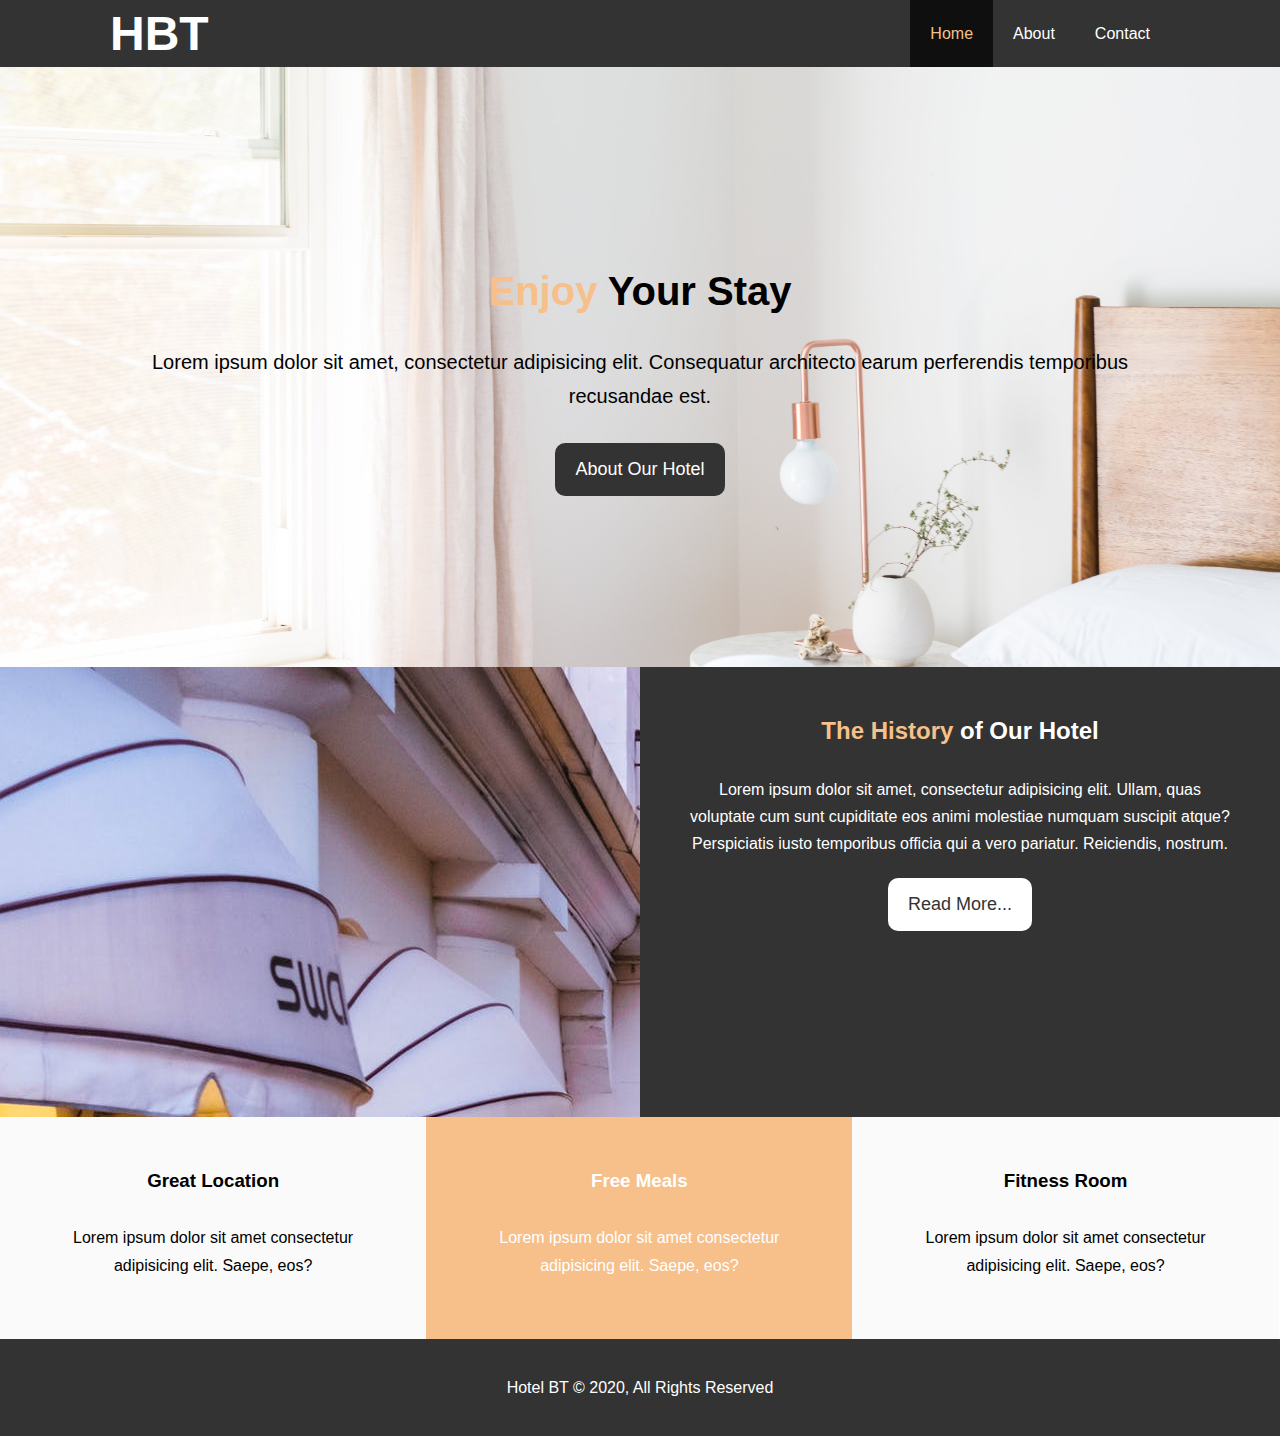
<file: index.html>
<!DOCTYPE html>
<html lang="en">
  <head>
    <meta charset="UTF-8" />
    <meta name="viewport" content="width=device-width, initial-scale=1.0" />
    <title>HBT | Welcome</title>
    <link
      rel="stylesheet"
      href="https://use.fontawesome.com/releases/v5.6.1/css/all.css"
      integrity="sha384-gfdkjb5BdAXd+lj+gudLWI+BXq4IuLW5IT+brZEZsLFm++aCMlF1V92rMkPaX4PP"
      crossorigin="anonymous"
    />
    <link rel="stylesheet" href="css/style.css" />
    <link
      rel="stylesheet"
      media="screen and (max-width: 768px)"
      href="css/mobile.css"
    />
  </head>
  <body>
    <header>
      <nav class="navbar">
        <div class="container">
          <div class="logo">
            <h1><a href="index.html">HBT</a></h1>
          </div>
          <ul>
            <li><a class="current" href="index.html">Home</a></li>
            <li><a href="about.html">About</a></li>
            <li><a href="contact.html">Contact</a></li>
            <li>
              <a class="bars"><i class="fas fa-bars fa-2x"></i></a>
            </li>
          </ul>
        </div>
      </nav>
      <section id="showcase">
        <div class="container">
          <div class="showcase-content">
            <h1><span class="primary-text">Enjoy</span> Your Stay</h1>
            <p class="lead">
              Lorem ipsum dolor sit amet, consectetur adipisicing elit.
              Consequatur architecto earum perferendis temporibus recusandae
              est.
            </p>
            <a class="btn" href="about.html">About Our Hotel</a>
          </div>
        </div>
      </section>
    </header>
    <div class="clr"></div>
    <section id="home-info" class="bg-dark">
      <div class="info-img"></div>
      <div class="info-content">
        <h2><span class="primary-text">The History</span> of Our Hotel</h2>
        <p>
          Lorem ipsum dolor sit amet, consectetur adipisicing elit. Ullam, quas
          voluptate cum sunt cupiditate eos animi molestiae numquam suscipit
          atque? Perspiciatis iusto temporibus officia qui a vero pariatur.
          Reiciendis, nostrum.
        </p>
        <a href="about.html" class="btn btn-light">Read More...</a>
      </div>
    </section>
    <div class="clr"></div>
    <section id="features">
      <div class="box bg-light">
        <i class="fas fa-hotel fa-3x"></i>
        <h3>Great Location</h3>
        <p>
          Lorem ipsum dolor sit amet consectetur adipisicing elit. Saepe, eos?
        </p>
      </div>
      <div class="box bg-primary">
        <i class="fas fa-utensils fa-3x"></i>
        <h3>Free Meals</h3>
        <p>
          Lorem ipsum dolor sit amet consectetur adipisicing elit. Saepe, eos?
        </p>
      </div>
      <div class="box bg-light">
        <i class="fas fa-dumbbell fa-3x"></i>
        <h3>Fitness Room</h3>
        <p>
          Lorem ipsum dolor sit amet consectetur adipisicing elit. Saepe, eos?
        </p>
      </div>
    </section>
    <div class="clr"></div>
    <footer class="main-footer bg-dark">
      <p>Hotel BT &copy; 2020, All Rights Reserved</p>
    </footer>

    <script src="./js/app.js"></script>
  </body>
</html>
</file>
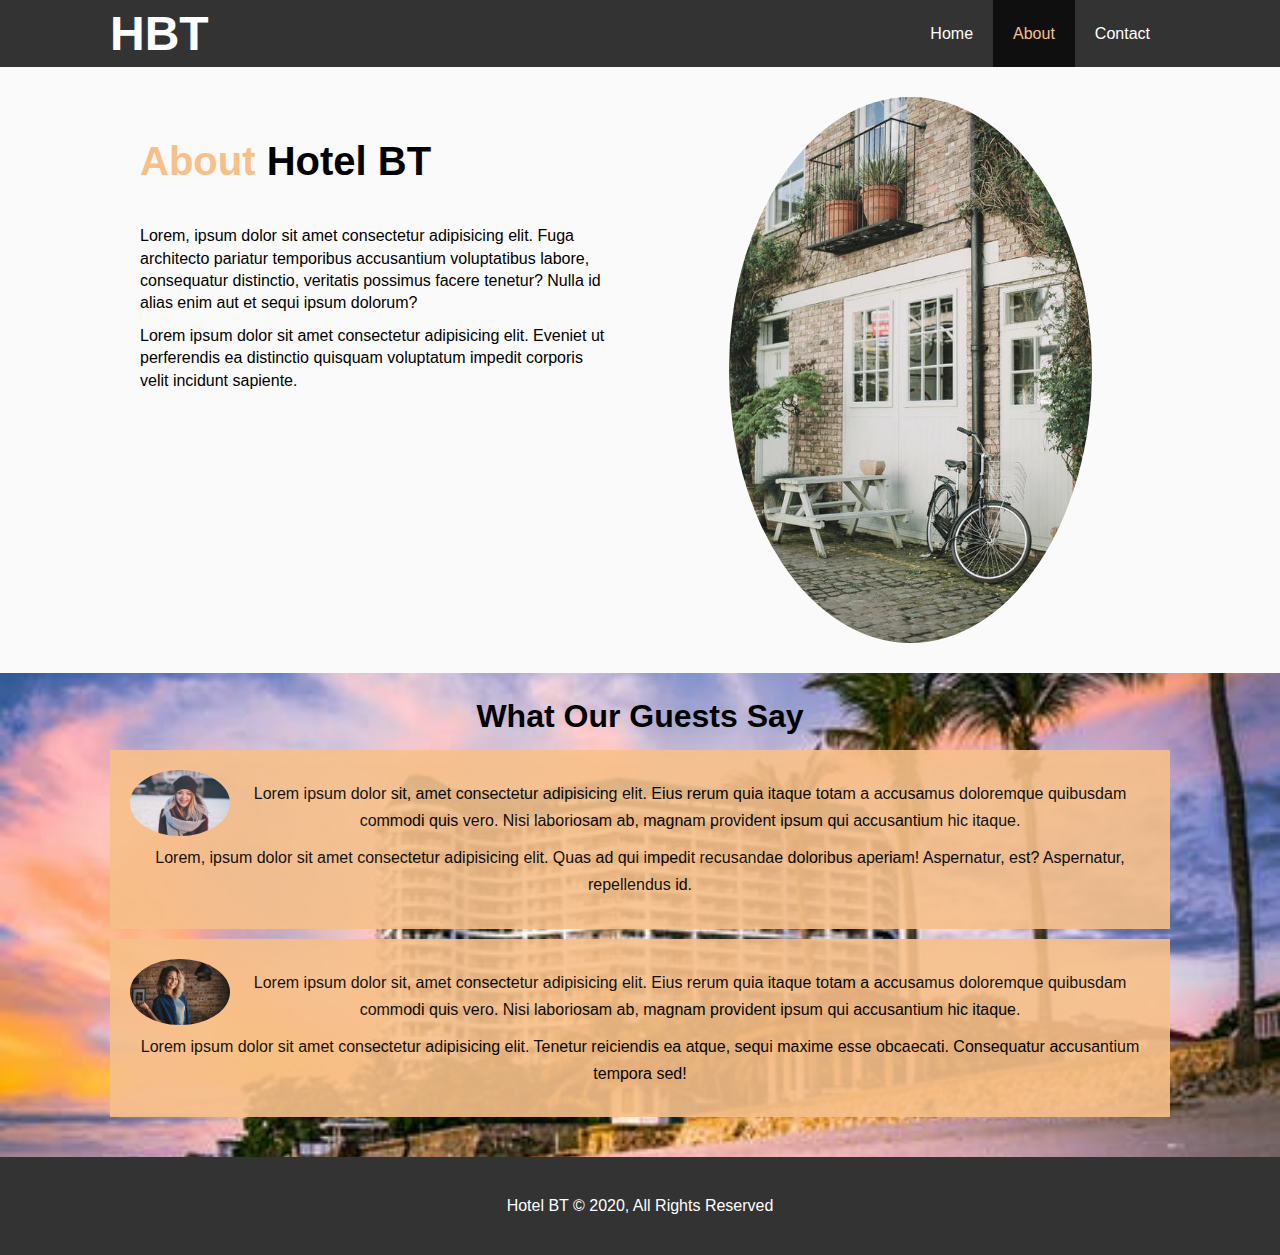
<file: about.html>
<!DOCTYPE html>
<html lang="en">
  <head>
    <meta charset="UTF-8" />
    <meta name="viewport" content="width=device-width, initial-scale=1.0" />
    <title>HBT | About</title>
    <link
    rel="stylesheet"
    href="https://use.fontawesome.com/releases/v5.6.1/css/all.css"
    integrity="sha384-gfdkjb5BdAXd+lj+gudLWI+BXq4IuLW5IT+brZEZsLFm++aCMlF1V92rMkPaX4PP"
    crossorigin="anonymous"
  />
    <link rel="stylesheet" href="css/style.css" />
    <link rel="stylesheet" media="screen and (max-width: 768px)" href="css/mobile.css" /></head>
  <body>
    <header>
      <nav class="navbar">
        <div class="container">
          <div class="logo">
            <h1><a href="index.html">HBT</a></h1>
          </div>
          <ul>
            <li><a href="index.html">Home</a></li>
            <li><a class="current" href="about.html">About</a></li>
            <li><a href="contact.html">Contact</a></li>
            <li>
              <a class="bars"><i class="fas fa-bars fa-2x"></i></a>
            </li>
          </ul>
        </div>
      </nav>
    </header>
    <section id="about-hotel" class="bg-light py-3">
      <div class="container">
        <div class="about-content">
          <h1><span class="primary-text">About</span> Hotel BT</h1>
          <p>
            Lorem, ipsum dolor sit amet consectetur adipisicing elit. Fuga
            architecto pariatur temporibus accusantium voluptatibus labore,
            consequatur distinctio, veritatis possimus facere tenetur? Nulla id
            alias enim aut et sequi ipsum dolorum?
            <p>Lorem ipsum dolor sit amet consectetur adipisicing elit. Eveniet ut perferendis ea distinctio quisquam voluptatum impedit corporis velit incidunt sapiente.</p>
          </p>
        </div>
        <div class="about-image">
            <img src="./img/about.jpeg" alt="">
        </div>
      </div>
    </section>
    <div class="clr"></div>
    <section id="testimonials" class= "py-3">
        <div class="container">
        <h1>What Our Guests Say</h1>
        <div class="guest bg-primary">
            <img src="./img/guest_1.jpeg" alt="">
            <p>Lorem ipsum dolor sit, amet consectetur adipisicing elit. Eius rerum quia itaque totam a accusamus doloremque quibusdam commodi quis vero. Nisi laboriosam ab, magnam provident ipsum qui accusantium hic itaque.</p>
            <p>Lorem, ipsum dolor sit amet consectetur adipisicing elit. Quas ad qui impedit recusandae doloribus aperiam! Aspernatur, est? Aspernatur, repellendus id.</p>
        </div>
        <div class="guest bg-primary">
            <img src="./img/guest_2.jpeg" alt="">
            <p>Lorem ipsum dolor sit, amet consectetur adipisicing elit. Eius rerum quia itaque totam a accusamus doloremque quibusdam commodi quis vero. Nisi laboriosam ab, magnam provident ipsum qui accusantium hic itaque.</p>
            <p>Lorem ipsum dolor sit amet consectetur adipisicing elit. Tenetur reiciendis ea atque, sequi maxime esse obcaecati. Consequatur accusantium tempora sed!</p>
        </div>
    </div>
    </section>
    <footer class="main-footer bg-dark">
      <p>Hotel BT &copy; 2020, All Rights Reserved</p>
    </footer>
    <script src="./js/app.js"></script>
  </body>
</html>
</file>
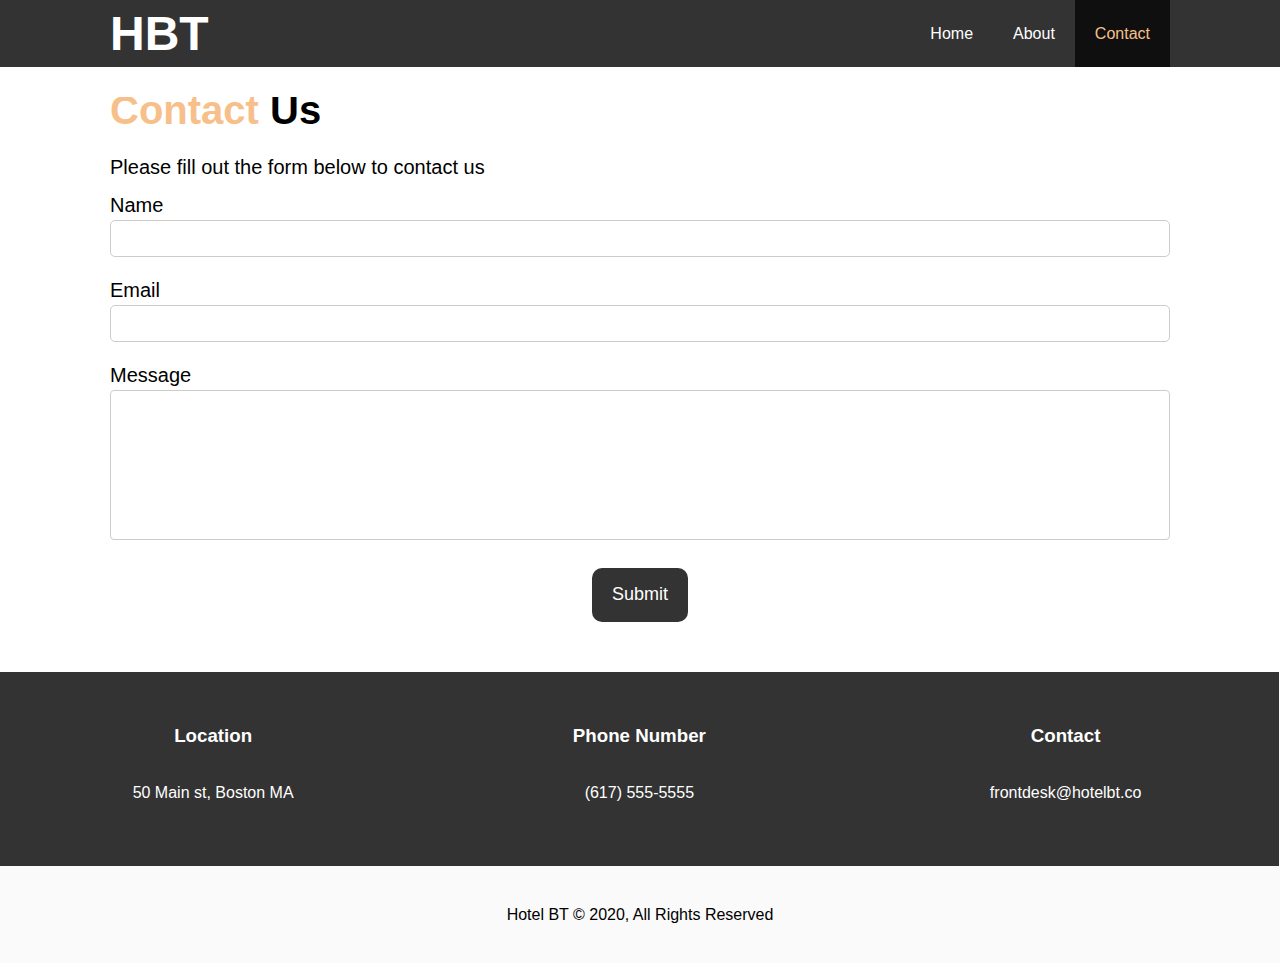
<file: contact.html>
<!DOCTYPE html>
<html lang="en">
  <head>
    <meta charset="UTF-8" />
    <meta name="viewport" content="width=device-width, initial-scale=1.0" />
    <title>HBT | Welcome</title>
    <link
      rel="stylesheet"
      href="https://use.fontawesome.com/releases/v5.6.1/css/all.css"
      integrity="sha384-gfdkjb5BdAXd+lj+gudLWI+BXq4IuLW5IT+brZEZsLFm++aCMlF1V92rMkPaX4PP"
      crossorigin="anonymous"
    />
    <link rel="stylesheet" href="css/style.css" />
    <link
      rel="stylesheet"
      media="screen and (max-width: 768px)"
      href="css/mobile.css"
    />
  </head>
  <body>
    <header>
      <nav class="navbar">
        <div class="container">
          <div class="logo">
            <h1><a href="index.html">HBT</a></h1>
          </div>
          <ul>
            <li><a href="index.html">Home</a></li>
            <li><a href="about.html">About</a></li>
            <li><a class="current" href="contact.html">Contact</a></li>
            <li>
              <a class="bars"><i class="fas fa-bars fa-2x"></i></a>
            </li>
          </ul>
        </div>
      </nav>
    </header>
    <section id="contact-form" class="py-3">
      <div class="container">
        <h1><span class="primary-text">Contact</span> Us</h1>
        <p>Please fill out the form below to contact us</p>
        <form class="contact">
          <div>
            <label for="name">Name</label>
            <input type="text" />
          </div>
          <div>
            <label for="email">Email</label>
            <input type="email" />
          </div>
          <div>
            <label for="message">Message</label>
            <textarea name="message"></textarea>
          </div>
          <div class="center"><a class="btn">Submit</a></div>
        </form>
      </div>
    </section>
    <div class="clr"></div>
    <section id="features">
      <div class="box bg-dark">
        <i class="fas fa-hotel fa-3x"></i>
        <h3>Location</h3>
        <p>
          50 Main st, Boston MA
        </p>
      </div>
      <div class="box bg-dark">
        <i class="fas fa-phone fa-3x"></i>
        <h3>Phone Number</h3>
        <p>
          (617) 555-5555
        </p>
      </div>
      <div class="box bg-dark">
        <i class="fas fa-envelope fa-3x"></i>
        <h3>Contact</h3>
        <p>
          frontdesk@hotelbt.co
        </p>
      </div>
    </section>
    <div class="clr"></div>
    <footer class="main-footer bg-light">
      <p>Hotel BT &copy; 2020, All Rights Reserved</p>
    </footer>

    <script src="./js/app.js"></script>
  </body>
</html>
</file>
<file: css/style.css>
* {
  box-sizing: border-box;
  margin: 0;
  padding: 0;
}

/* VARIABLES */
:root {
  --primary-color: #f7c08a;
}
/* GLOBAL */
html,
body {
  font-family: "Segoe UI", Tahoma, Geneva, Verdana, sans-serif;
  line-height: 1.7em;
}

a {
  text-decoration: none;
  color: white;
}

h1,
h2,
h3 {
  padding-bottom: 20px;
}

p {
  margin: 10px 0;
}

ul {
  list-style: none;
}

input {
  background: white;
  border: 1px #cccccc solid;
  padding: 10px;
  border-radius: 5px;
  width: 100%;
}

textarea {
  width: 100%;
  height: 150px;
  padding: 12px 20px;
  box-sizing: border-box;
  border: 1px solid #ccc;
  border-radius: 4px;
  background-color: white;
  font-size: 16px;
  resize: none;
}

input:focus,
textarea:focus {
  border: var(--primary-color) solid 1px;
}

/* Utility Classes */
.container {
  margin: auto;
  max-width: 1100px;
  padding: 0 20px;
  overflow: auto;
}

.clr {
  clear: both;
}

.primary-text {
  color: var(--primary-color);
}

.lead {
  font-size: 20px;
}

.btn {
  display: inline-block;
  font-size: 18px;
  background: #333333;
  padding: 13px 20px;
  border-radius: 10px;
  border: none;
  cursor: pointer;
}

.current {
  color: var(--primary-color);
  background-color: rgba(0, 0, 0, 0.7);
}

.btn:hover {
  background-color: var(--primary-color);
}

.bg-dark {
  background: #333333;
  color: white;
}

.btn-light {
  color: #333333;
  background-color: white;
}

.btn-light:hover {
  color: #ffffff;
}

.box {
  float: left;
  width: 33.3%;
  text-align: center;
  padding: 50px;
  overflow: hidden;
}

.bg-primary {
  background-color: var(--primary-color);
  color: white;
}

.bg-light {
  background: #fafafa;
}

/* padding */

.py-1 {
  padding: 10px 0px;
}
.py-2 {
  padding: 20px 0px;
}
.py-3 {
  padding: 30px 0px;
}

/* HEADER */

/* NavBar 968px above*/
.navbar {
  background: #333;
  overflow: auto;
}

.navbar .logo {
  float: left;
  padding-top: 20px;
  font-size: 24px;
}

.navbar ul {
  float: right;
}

.navbar ul li {
  float: left;
}

.navbar ul li a {
  display: block;
  padding: 20px;
  text-align: center;
  font-size: 16px;
}

.navbar ul li a:hover {
  color: var(--primary-color);
  background-color: rgba(0, 0, 0, 0.7);
}

.navbar .bars {
  display: none;
}

/* Navbar for <969px */
.navbar-activate {
  background: #333;
  overflow: auto;
}

.navbar-activate .logo {
  float: none;
  padding-top: 20px;
  text-align: center;
  font-size: 24px;
}

.navbar-activate ul {
  float: none;
}

.navbar-activate ul li {
  float: none;
}

.navbar-activate ul li a {
  display: block;
  padding: 5px;
  text-align: center;
  font-size: 16px;
  border-bottom: dotted 1px #444444;
}

.navbar-activate ul li a:hover {
  color: var(--primary-color);
  background-color: rgba(0, 0, 0, 0.7);
}

/* ShowCase */
#showcase {
  background: url(../img/showcase.jpg) no-repeat center center/cover;
  height: 600px;
}

#showcase .showcase-content {
  text-align: center;
  margin-top: 200px;
}

#showcase .showcase-content h1 {
  font-size: 40px;
  line-height: 1.2em;
}

#showcase .showcase-content p {
  padding-bottom: 20px;
  line-height: 1.7em;
}

/* Home Info */
#home-info {
  height: 450px;
}

#home-info .info-img {
  width: 50%;
  height: 100%;
  float: left;
  background: url(../img/home.jpeg) no-repeat;
}

#home-info .info-content {
  max-width: 50%;
  float: right;
  text-align: center;
  height: 100%;
  color: #ffffff;
  padding: 50px;
}

#home-info .info-content h2 {
  line-height: 1.2em;
}

#home-info .info-content p {
  line-height: 1.7em;
  padding-bottom: 10px;
}

/* Footer */
footer {
  padding: 25px;
  text-align: center;
}

/* About Page */

/* About Content */
.about-content {
  float: left;
  line-height: 1.4em;
  width: 50%;
  height: 100%;
  overflow: hidden;
  padding: 30px;
}

.about-content h1 {
  font-size: 40px;
}

.about-content h1 {
  line-height: 1.7em;
}

#about-hotel .about-image {
  width: 49%;
  float: right;
  height: 100%;
}

#about-hotel .about-image img {
  display: block;
  margin: auto;
  width: 70%;
  border-radius: 50%;
}

/* Testimonial */

#testimonials {
  background: url("../img/testimonial_bg.jpeg") no-repeat center center/cover;
  height: 100%;
  overflow: hidden;
}

#testimonials .container {
  text-align: center;
}

.guest {
  color: black;
  padding: 20px;
  margin-bottom: 40px;
  text-align: center;
  opacity: 0.9;
  margin-bottom: 10px;
}

.guest img {
  float: left;
  display: block;
  width: 100px;
  border-radius: 50%;
}

/* Contact Page */

/* Contact Form */

#contact-form .container h1 {
  font-size: 40px;
}

#contact-form .container p {
  font-size: 20px;
}

#contact-form .container form div {
  margin-bottom: 20px;
}

#contact-form .container form label {
  font-size: 20px;
}

#contact-form .container form .center {
  text-align: center;
}
</file>
<file: css/mobile.css>
/* #navbar .logo {
  float: none;
  text-align: center;
}

#navbar ul,
#navbar ul li {
  float: none;
}

#navbar ul li a {
  border-bottom: dotted 1px #444444;
  padding: 5px;
} */

.navbar ul li:not(:last-child) {
  display: none;
}

.navbar .bars {
  display: block;
  float: right;
  text-align: center;
  cursor: pointer;
}

/* Navbar for <969px */
.navbar-activate {
  background: #333;
  overflow: auto;
}

.navbar-activate .logo {
  float: none;
  padding-top: 20px;
  text-align: center;
  font-size: 24px;
}

.navbar-activate ul {
  float: none;
}

.navbar-activate ul li {
  float: none;
}

.navbar-activate ul li a {
  display: block;
  padding: 5px;
  text-align: center;
  font-size: 16px;
  border-bottom: dotted 1px #444444;
}

.navbar-activate ul li a:hover {
  color: var(--primary-color);
  background-color: rgba(0, 0, 0, 0.7);
}

.navbar-activate .bars {
  display: none;
}

/* Showcase1 */

/* Home Info */
#home-info {
  height: 550px;
}

#home-info .info-img {
  display: none;
}

#home-info .info-content {
  max-width: 100%;
  float: none;
}

.box {
  float: none;
  width: 100%;
}

.about-content,
.about-image {
  float: none;
  width: 100%;
}

#about-hotel .about-image {
  width: 100%;
  float: none;
}

#features .box {
  border-bottom: dotted #444444 2px;
}
</file>
